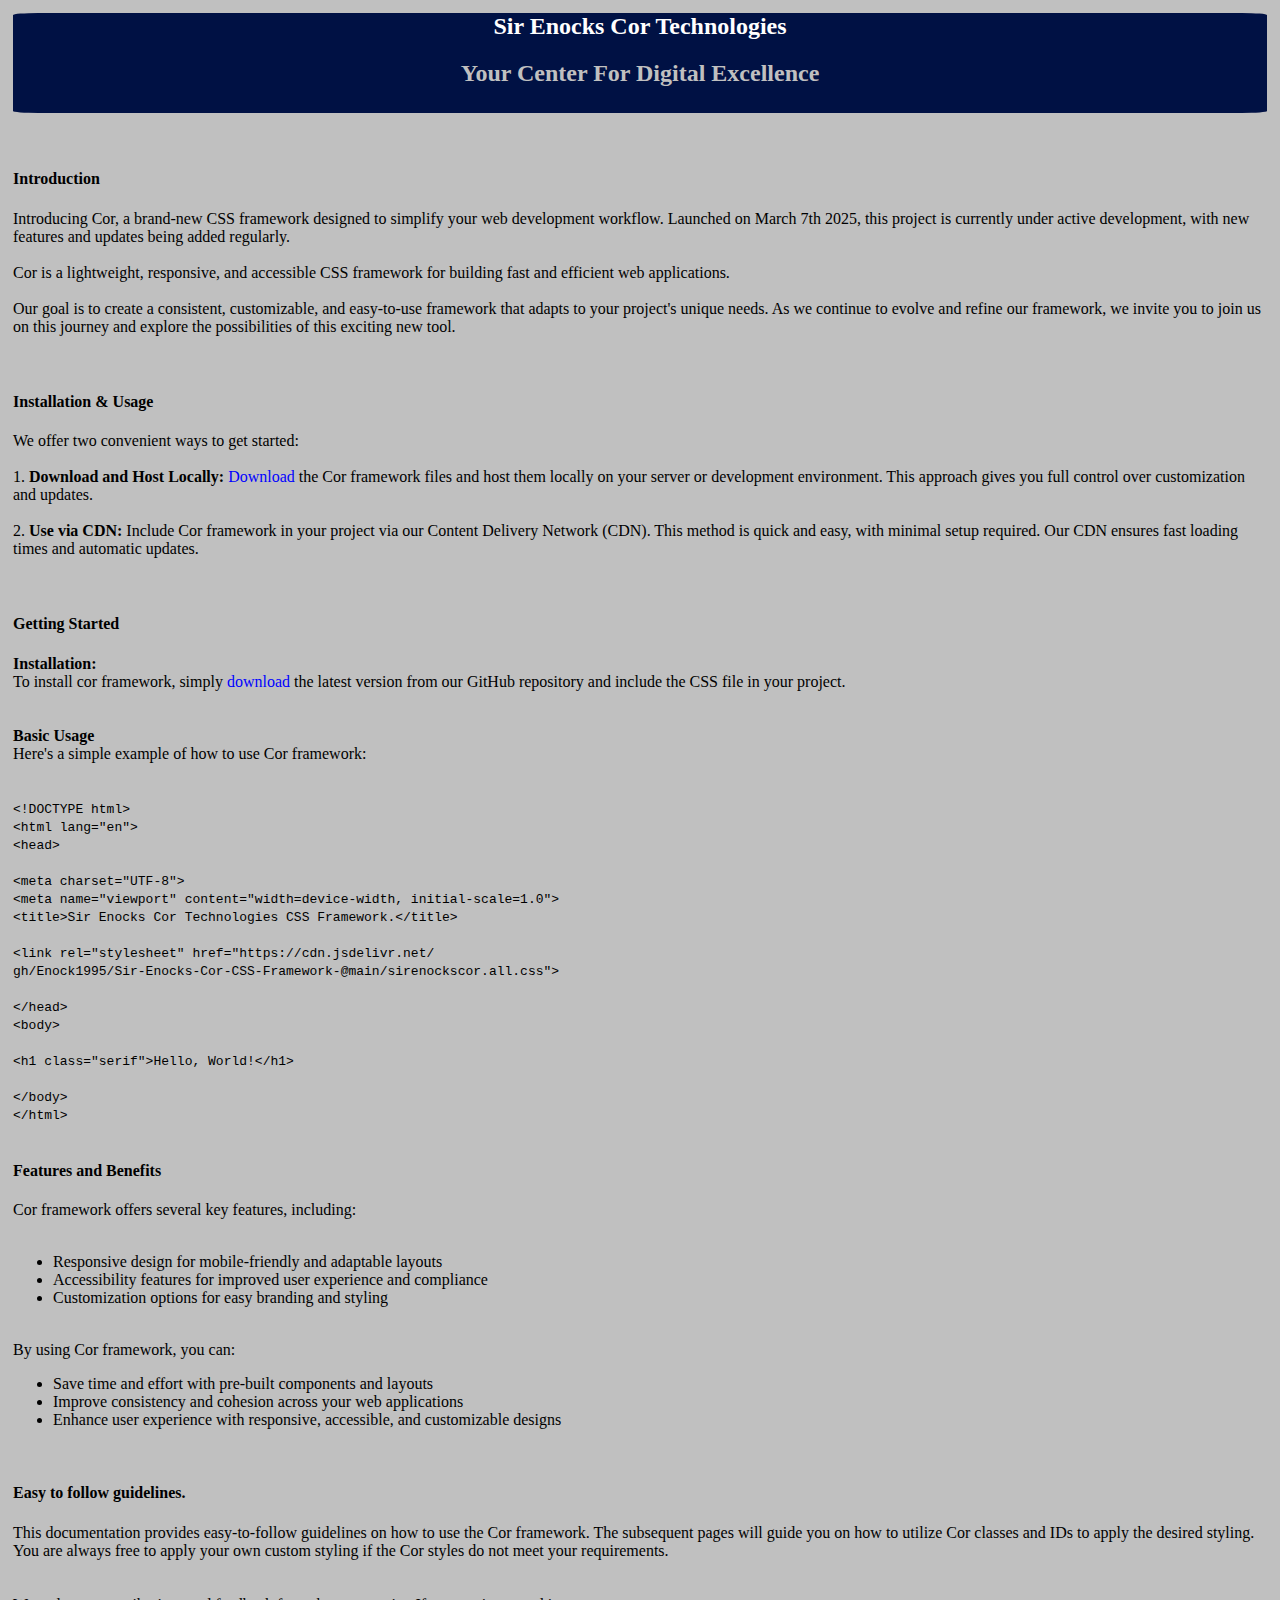
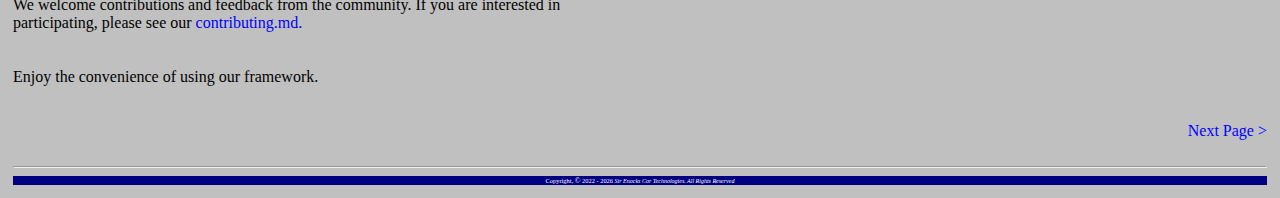
<file: index.html>
<!DOCTYPE html>
<html lang="en">
<head>
    
    <!-- Meta info -->
    <meta charset="UTF-8">
<meta name="viewport" content="width=device-width, initial-scale=1.0">

<!-- title -->
<title>Sir Enocks Cor Technologies CSS Framework.</title>

<!-- link to framework css-->
<link rel="stylesheet" href="assets/css/sirenockscor.all.css">


</head>
<body class="p-5 bgc-silver">
    
    <!-- Header div -->
    <header> 
         <div class="color-white br-2 mt-0 text-center" style="background: #014; height: 100px">
             <h2 class="mt-0 text-center"> Sir Enocks Cor Technologies</h2>
             
             
         <!-- dividing div --> 
         <div style="height: vh"></div> 
         
         <h2 class="cursive color-silver">Your Center For Digital Excellence</h2>  
             
         </div>
     </header><!-- End of header -->
     
     <!-- introduction -->
     <br><br>
     <div>
<h4>Introduction</h4>

Introducing Cor, a brand-new CSS framework designed to simplify your web development workflow. Launched on March 7th 2025, this project is currently under active development, with new features and updates being added regularly.<br><br>

Cor is a lightweight, responsive, and accessible CSS framework for building fast and efficient web applications.<br><br>

Our goal is to create a consistent, customizable, and easy-to-use framework that adapts to your project's unique needs. As we continue to evolve and refine our framework, we invite you to join us on this journey and explore the possibilities of this exciting new tool.
    </div> <br><br>
    
  <div>
   
   <h4>Installation & Usage</h4>
   
We offer two convenient ways to get started:<br><br>

1. <b>Download and Host Locally:</b> <a href="" class="deco-f color-blue">Download</a> the Cor framework files and host them locally on your server or development environment. This approach gives you full control over customization and updates.<br><br>
2. <b>Use via CDN:</b> Include Cor framework in your project via our Content Delivery Network (CDN). This method is quick and easy, with minimal setup required. Our CDN ensures fast loading times and automatic updates.   
  </div>



<br><br>
<h4>Getting Started</h4>
<b>Installation:</b>
 <div>To install cor framework, simply <a href="" class="deco-f color-blue">download</a> the latest version from our GitHub repository and include the CSS file in your project.</div>
<br><br>


<b>Basic Usage</b>
<div>Here's a simple example of how to use Cor framework:</div>
<br><br>


<code>
&lt;!DOCTYPE html&gt; <br>
&lt;html lang="en"&gt; <br>
&lt;head&gt; <br><br>

    &lt;meta charset="UTF-8"&gt; <br>
    &lt;meta name="viewport" content="width=device-width, initial-scale=1.0"&gt;<br>
    &lt;title&gt;Sir Enocks Cor Technologies CSS Framework.&lt;/title&gt; <br><br>
    &lt;link rel="stylesheet" href="https://cdn.jsdelivr.net/<br>gh/Enock1995/Sir-Enocks-Cor-CSS-Framework-@main/sirenockscor.all.css"&gt;<br><br>
    
    
&lt;/head&gt;<br>
&lt;body&gt; <br><br>
    &lt;h1 class="serif"&gt;Hello, World!&lt;/h1&gt; <br><br>
&lt;/body&gt; <br>
&lt;/html&gt;
</code>

<br><br>
<h4>Features and Benefits</h4>
Cor framework offers several key features, including:
<br><br>
<ul>
    <li>
Responsive design for mobile-friendly and adaptable layouts</li>

<li>Accessibility features for improved user experience and compliance</li>

<li>Customization options for easy branding and styling</li>
</ul>
<br>
By using Cor framework, you can:


<ul>
    <li>
Save time and effort with pre-built components and layouts</li>

<li>
Improve consistency and cohesion across your web applications</li>

<li>Enhance user experience with responsive, accessible, and customizable designs</li>
</ul>
<br>

<h4>Easy to follow guidelines.</h4>

<div>
    This documentation provides easy-to-follow guidelines on how to use the Cor framework. The subsequent pages will guide you on how to utilize Cor classes and IDs to apply the desired styling. You are always free to apply your own custom styling if the Cor styles do not meet your requirements.
</div>
<br><br>

<div>We welcome contributions and feedback from the community. If you are interested in<br> participating, please see our <a href="" class="deco-f color-blue">contributing.md.</a> </div>
  <br><br> 
  
  <div>Enjoy the convenience of using our framework.</div>
   

 <!-- next page -->
    <br><br> <a href="docs/cssnotes.html" class="color-blue deco-f verdana" style="float: right">Next Page ></a><br><br>
    
    
  <hr class="color-white"> 
     <!--Copyright-->
    <footer id="footer" class="color-white d-flex-column text-center bgc-navy serif">
  <div class="py-3 text-center" style="font-size: 0.4em">
    Copyright, <span style="font-size: 1.2em">&copy</span> 2022 -
    <script>
      document.write(new Date().getFullYear())
      </script> <a style="text-decoration: none"><i style="font-size: 0.4em">Sir Enocks Cor Technologies. All Rights Reserved</i></a>
  </div></footer>
  <!--/.Copyright-->  
   
   
    <!-- Custom js -->
   <script src="../assets/js/sirenockscor.all.js"></script> 
             


</body>
</html>
</file>
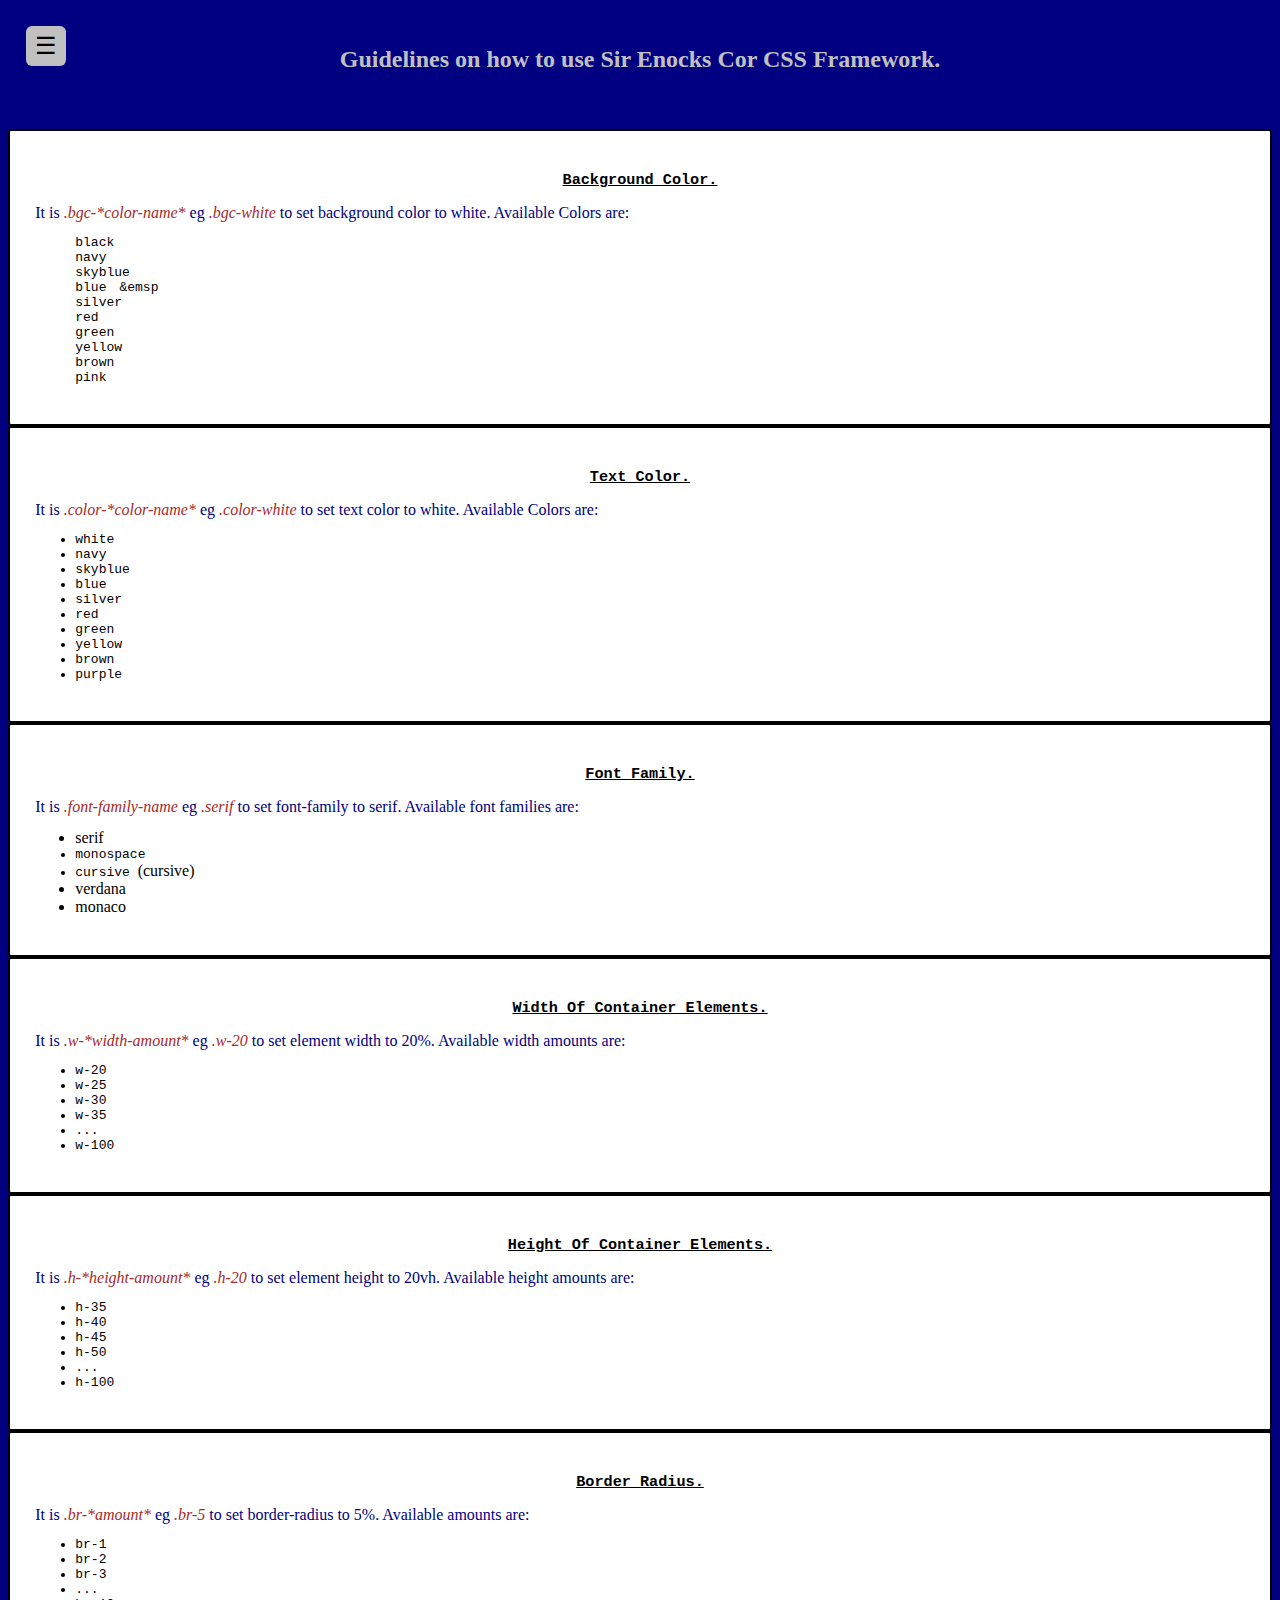
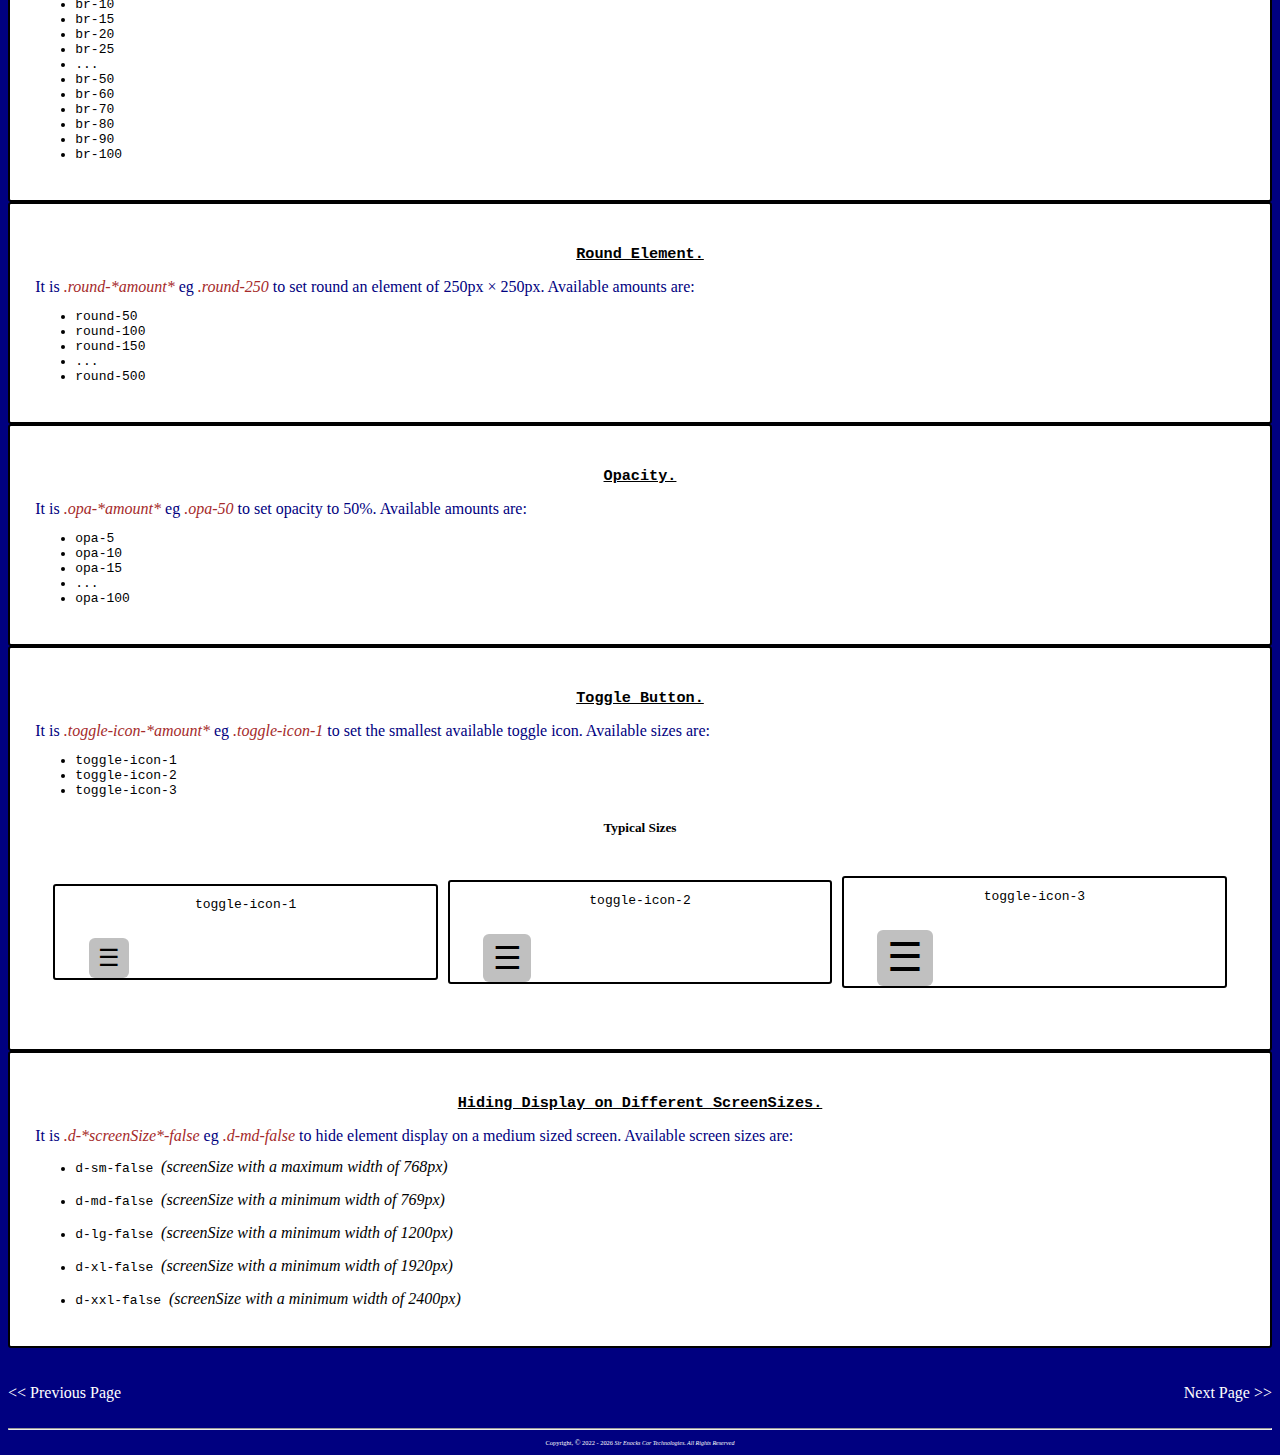
<file: docs/cssnotes.html>
<!DOCTYPE html>
<html lang="en">
<head>
    
    <!-- Meta Infor -->
    <meta charset="UTF-8">
    <meta name="viewport", content="width=device-width, 
        initial-scale: 1.0"/>
    <meta name="author"  content="Sir Enocks"/>
        
    <title>Sir Enocks Cor CSS Documentation.</title>
    
    <!-- Font Awesome CSS -->
    <link rel="stylesheet" href="https://stackpath.bootstrapcdn.com/font-awesome/4.7.0/css/font-awesome.min.css">
    
    <!-- Linking personal template-->
     <link rel="stylesheet" href="../assets/css/sirenockscor.all.css">
 
     
       <!-- Linking Custom Css --> 
   <link rel="stylesheet" href="../assets/css/templatesidebaar.css">
  
    
</head>
<body class="bgc-navy">
    
    
   
               
        <!-- Toggle button for sidebar --> 
       <div class="">          
        <!-- Toggle button for sidebar --> 
        <span id="toggle-btn" class="toggle-icon-1">&#9776;</span>      
    </div>

    <!-- Sidebar -->
    <div id="sidebar" class="h-100 w-60 bgc-silver trans-default pos-fxd">
        <span class="close-btn pos-abs">&times;</span>
        
         <center >
        
        <div class="sirtech-img" style="display: grid; place-items: center">
    
            <div class="container">
       <br><br> <br>      
        <img src="../media/SirTech.jpg" alt="SECT" class="img-fluid logo-img round-150 pos-rel"><br><span class="official-name serif"><i>Sir Enocks Cor Technologies .</i></span>
        </div>
        </div>
        </center>  <br><br>
        
        
        
        
         <!-- Sidebar content -->
      
      <h3 class="text-center monospace color-navy"><u>Table Of Contents.</u></h3>
      
      <ol class="monospace">
      <!-- bg color link -->
      <li>
      <a href="#bgcolor" class="ml-5 color-navy deco-f"> Background Color</a></li><hr class="w-80 text-center">
      
      <!-- text color link -->
      <li>
      <a href="#textcolor" class="ml-5 color-navy deco-f"> Text Color</a></li><hr class="w-80 text-center">
      
      <!-- font family link -->
      <li>
      <a href="#font-family" class="ml-5 color-navy deco-f"> Font Family</a></li><hr class="w-80 text-center">
      
      <!-- Element Width link -->
      <li>
      <a href="#element-width" class="ml-5 color-navy deco-f"> Element Width</a></li><hr class="w-80 text-center">
      
      <!-- element height link -->
      <li>
      <a href="#element-height" class="ml-5 color-navy deco-f"> Element Height</a></li><hr class="w-80 text-center">
      
     
      <!-- border radius link -->
        <li>
      <a href="#border-radius" class="ml-5 color-navy deco-f"> Border Radius</a></li><hr class="w-80 text-center">
      
      <!-- Round Element link-->
        <li>
      <a href="#round" class="ml-5 color-navy deco-f"> Round Element</a></li><hr class="w-80 text-center">
      
      <!-- Opacity link-->
      <li>
      <a href="#opacity" class="ml-5 color-navy deco-f"> Opacity</a></li><hr class="w-80 text-center">
  
  
  <!-- toggle Button link-->    
      <li>
      <a href="#toggle" class="ml-5 color-navy deco-f"> Toggle Button</a></li><hr class="w-80 text-center">
      
      <!-- Hide element -->
    <li>
      <a href="#hide" class="ml-5 color-navy deco-f"> Hiding Element</a></li><hr class="w-80 text-center">  
      
    </ol>  
         

          <!-- Get In Touch Icons -->
           <br><br> <footer id="footer" class="bg-primar text-white d-flex-column text-center intro-text" style="bottom: 1vh">
             <div class="col-md-12" id="gitwu">
          
           <span class="monospace" id="contact">You Can Also Contact Us Using The Following Links:</span><br>
          
          <ul class="list-unstyled contact-icons" style=" margin-left: 5%; margin-right: 5%">
         
         
         
         <li>
             
             <!-- Call/SMS -->
             <a href="tel: +263775911815" style="margin-left: 0.em"><i class="fa fa-phone-square"></i></a>
         
         
         <!-- WhatsApp -->
         <a href="https://api.whatsapp.com/send?phone=263775911815&text=Hello%20there!" style="margin-left: 0.6em">
 <i class="fa fa-whatsapp"></i></a>
 
 
 <!-- Facebook -->
 <a href="https://www.facebook.com/Ennoe%20Moyo" style="margin-left: 0.6em"><i class="fa we fa-facebook-square"></i></a>
 
 
 <!-- Twitter -->
 <a href="https://www.twitter.com/SirTech" target="blank" style="margin-left: 0.6em"><i class="fa fa-twitter-square"></i></a>
 
 
 <!-- Email -->
 <a href="mailto: sirenocks@outlook.com" style="margin-left: 0.6em"><i class="fa fa-envelope-square"></i></a>
 
 </li>
					
        </ul>       
      </div> 
      </footer><br>
       
            
      <!--Copyright-->
        <footer id="footer" class="color-white d-flex-column text-center bgc-navy serif">
  <div class="py-3 text-center" style="font-size: 0.4em">
    Copyright, <span style="font-size: 1.2em">&copy</span> 2022 -
    <script>
      document.write(new Date().getFullYear())
      </script> <a style="text-decoration: none"><i style="font-size: 0.4em">Sir Enocks Cor Technologies. All Rights Reserved</i></a>
  </div></footer>
  <!--/.Copyright--> 
                 
    </div>    
     </div>
     
     <!-- ------------------------- MAIN BODY BEGINS HERE ---------------------------- -->
     
     
    
    
    <!-- Main Heading -->
   <br> <h2 class="color-silver serif text-center">Guidelines on how to use Sir Enocks Cor CSS Framework.</h2><br><br>
    
    
    
    <div class=""> <!-- div for grid system -->
    <!-- Background Color-->
    <div class="bgc-silver color-navy br-4 grid-items">   
    <h3 class="monospace text-center" id="bgcolor"><u>Background Color.</u></h3>
    
    <span class="color-navy verdana">It is <i class="serif color-brown">.bgc-*color-name*</i> eg <i class="serif color-brown">.bgc-white</i> to set background color to white. Available Colors are:</span>
    
    <ul class="monospace">
        
        <li style="display: flex">black&emsp;&emsp;<div style="height: 2vh; width: 3vh; background: black" class="d-md-false"></div></li>
        
        <li style="display: flex">navy&emsp;&emsp; <div style="height: 2vh; width: 3vh; background: navy" class="d-md-false"></div></li>
        
        <li style="display: flex">skyblue&emsp; <div style="height: 2vh; width: 3vh; background: skyblue" class="d-md-false"></div></li>
        
        <li style="display: flex">blue&emsp;&emsp <div style="height: 2vh; width: 3vh; background: blue" class="d-md-false"></div></li>
        
        <li style="display: flex">silver&emsp;&ensp; <div style="height: 2vh; width: 3vh; background: silver" class="d-md-false"></div></li>
        
        <li style="display: flex">red&emsp;&emsp; <div style="height: 2vh; width: 3vh; background: red" class="d-md-false"></div></li>
        
        <li style="display: flex">green&emsp; <div style="height: 2vh; width: 3vh; background: green" class="d-md-false"></div></li>
        
        <li style="display: flex">yellow&emsp; <div style="height: 2vh; width: 3vh; background: yellow" class="d-md-false"></div></li>
        
        <li style="display: flex">brown&emsp; <div style="height: 2vh; width: 3vh; background: brown" class="d-md-false"></div></li>
        
        <li style="display: flex">pink&emsp;&emsp; <div style="height: 2vh; width: 3vh; background: pink" class="d-md-false"></div></li>
    </ul> </div><!-- End Of Background Color-->
    
    
  <!-- Text Color-->
    <div class="bgc-silver color-navy br-4 grid-items">   
    <h3 class="monospace text-center" id="textcolor"><u>Text Color.</u></h3>
    
    <span class="color-navy verdana">It is <i class="serif color-brown">.color-*color-name*</i> eg <i class="serif color-brown">.color-white</i> to set text color to white. Available Colors are:</span>
    
    <ul class="monospace">
        <li>white</li>
        <li>navy</li>
        <li>skyblue</li>
        <li>blue</li>
        <li>silver</li>
        <li>red</li>
        <li>green</li>
        <li>yellow</li>
        <li>brown</li>
        <li>purple</li>
    </ul> </div><!-- End Of Text Color-->
      
      
    <!--Font Family-->
    <div class="bgc-silver color-navy br-4 grid-items">   
    <h3 class="monospace text-center" id="font-family"><u>Font Family.</u></h3>
    
    <span class="color-navy verdana">It is <i class="serif color-brown">.font-family-name</i> eg <i class="serif color-brown">.serif</i> to set font-family to serif. Available font families are:</span>
    
    <ul class="monospace">
        <li class="serif">serif</li>
        <li class="monospace">monospace</li>
        <li>cursive <span class="cursive">(cursive)</span></li>
        <li class="verdana">verdana</li>
        <li class="monaco">monaco</li>
    </ul> </div><!-- End Of Background Color-->
    
    
     <!-- Width Of Container Elements-->
    <div class="bgc-silver color-navy br-4 grid-items">   
    <h3 class="monospace text-center" id="element-width"><u>Width Of Container Elements.</u></h3>
    
    <span class="color-navy verdana">It is <i class="serif color-brown">.w-*width-amount*</i> eg <i class="serif color-brown">.w-20</i> to set element width to 20%. Available width amounts are:</span>
    
    <ul class="monospace">
        <li>w-20</li>
        <li>w-25</li>
        <li>w-30</li>
        <li>w-35</li>
        <li>...</li>
        <li>w-100</li>
    </ul> </div><!-- End Of Element Width-->
      
      
       <!-- Height Of Container Elements-->
    <div class="bgc-silver color-navy br-4 grid-items">   
    <h3 class="monospace text-center" id="element-height"><u>Height Of Container Elements.</u></h3>
    
    <span class="color-navy verdana">It is <i class="serif color-brown">.h-*height-amount*</i> eg <i class="serif color-brown">.h-20</i> to set element height to 20vh. Available height amounts are:</span>
    
    <ul class="monospace">
        <li>h-35</li>
        <li>h-40</li>
        <li>h-45</li>
        <li>h-50</li>
        <li>...</li>
        <li>h-100</li>
    </ul> </div><!-- End Of Element Height-->

    
    <!-- Border Radius -->
    <div class="bgc-silver color-navy br-4 grid-items">   
    <h3 class="monospace text-center" id="border-radius"><u>Border Radius.</u></h3>
    
    <span class="color-navy verdana">It is <i class="serif color-brown">.br-*amount*</i> eg <i class="serif color-brown">.br-5</i> to set border-radius to 5%. Available amounts are:</span>
    
    <ul class="monospace">
        <li>br-1</li>
        <li>br-2</li>
        <li>br-3</li>
        <li>...</li>
        <li>br-10</li>
        <li>br-15</li>
        <li>br-20</li>
        <li>br-25</li>
        <li>...</li>
        <li>br-50</li>
        <li>br-60</li>
        <li>br-70</li>
        <li>br-80</li>
        <li>br-90</li>
        <li>br-100</li>
    </ul> </div><!--End Of Border Radius-->
    
    <!-- Rounded Elements-->
    <div class="bgc-silver color-navy br-4 grid-items">   
    <h3 class="monospace text-center" id="round"><u>Round Element.</u></h3>
    
    <span class="color-navy verdana">It is <i class="serif color-brown">.round-*amount*</i> eg <i class="serif color-brown">.round-250</i> to set round an element of 250px × 250px. Available amounts are:</span>
    
    <ul class="monospace">
        <li>round-50</li>
        <li>round-100</li>
        <li>round-150</li>
        <li>...</li>
        <li>round-500</li>
    </ul> </div><!-- End Of Rounded Elements-->
    
     <!-- Opacity-->
    <div class="bgc-silver color-navy br-4 grid-items">   
    <h3 class="monospace text-center" id="opacity"><u>Opacity.</u></h3>
    
    <span class="color-navy verdana">It is <i class="serif color-brown">.opa-*amount*</i> eg <i class="serif color-brown">.opa-50</i> to set opacity to 50%. Available amounts are:</span>
    
    <ul class="monospace">
        <li>opa-5</li>
        <li>opa-10</li>
        <li>opa-15</li>
        <li>...</li>
        <li>opa-100</li>
    </ul> </div><!-- End Of Opacity-->
    
   
   <!-- Toggle Button-->
    <div class="bgc-silver color-navy br-4 grid-items">   
    <h3 class="monospace text-center" id="toggle"><u>Toggle Button.</u></h3>
    
    <span class="color-navy verdana">It is <i class="serif color-brown">.toggle-icon-*amount*</i> eg <i class="serif color-brown">.toggle-icon-1</i> to set the smallest available toggle icon. Available sizes are:</span>
    
    <ul class="monospace">
        <li>toggle-icon-1</li>
        <li>toggle-icon-2</li>
        <li>toggle-icon-3</li>
    </ul>
    
    <h5 class="text-center">Typical Sizes</h5>
   
   <div class="grid-3">
   <div class="grid-items text-center">
  <label class="monospace">toggle-icon-1</label><span class="bgc-silver toggle-icon-1" style="position: relative; z-index: 0">&#9776;</span>
 <br>
  </div>
  
  <div class="grid-items text-center">
  <label class="monospace">toggle-icon-2</label>
<span class="bgc-silver toggle-icon-2" style="position: relative; z-index: 0">&#9776;</span> <br>
  </div>
  
  <div class="grid-items text-center"> 
  <label class="monospace">toggle-icon-3</label>
 <span class="bgc-silver toggle-icon-3" style="position: relative; z-index: 0">&#9776;</span><br>
  </div></div><br>
  
</div><!-- End Of Toggle Button-->


<!-- Hiding Display-->
    <div class="bgc-silver color-navy br-4 grid-items">   
    <h3 class="monospace text-center" id="hide"><u>Hiding Display on Different ScreenSizes.</u></h3>
    
    <span class="color-navy verdana">It is <i class="serif color-brown">.d-*screenSize*-false</i> eg <i class="serif color-brown">.d-md-false</i> to hide element display on a medium sized screen. Available screen sizes are:</span>
    
    <ul class="monospace">
        <li>d-sm-false <i class="serif">(screenSize with a maximum width of 768px)</i></li><br>
        <li>d-md-false <i class="serif">(screenSize with a minimum width of 769px)</i></li><br>
        <li>d-lg-false <i class="serif">(screenSize with a minimum width of 1200px)</i></li><br>
        <li>d-xl-false <i class="serif">(screenSize with a minimum width of 1920px)</i></li><br>
        <li>d-xxl-false <i class="serif">(screenSize with a minimum width of 2400px)</i></li>
    </ul> </div><!-- End Of Hiding Display-->
    
    
    
    
     </div> <!-- closing div element for grid system-->
     
     
     
     <!-- next page -->
    <br><br><a href="../index.html" class="deco-f color-white verdana" style="float: left"><< Previous Page</a> <a href="notespage2.html" class="deco-f color-white verdana" style="float: right">Next Page >></a><br><br>
    
    
  <hr class="color-white"> 
     <!--Copyright-->
    <footer id="footer" class="color-white d-flex-column text-center bgc-navy serif">
  <div class="py-3 text-center" style="font-size: 0.4em">
    Copyright, <span style="font-size: 1.2em">&copy</span> 2022 -
    <script>
      document.write(new Date().getFullYear())
      </script> <a style="text-decoration: none"><i style="font-size: 0.4em">Sir Enocks Cor Technologies. All Rights Reserved</i></a>
  </div></footer>
  <!--/.Copyright-->  
   
   
    <!-- Custom js -->
   <script src="../assets/js/sirenockscor.all.js"></script> 
             
    
</body>
</html>
</file>
<file: assets/css/templatesidebaar.css>
/* Sidebar css */
        
        body.sidebar-active{
            overflow: hidden;
        }
        
        #sidebar {
            left: -60%;
            top: 0;
            overflow-y: auto;
           overscroll-behavior-y: contain;
            z-index: 4;
                 }
                 
        
        #sidebar.active {
            left: 0;  
            overflow-y:auto;           
             }
            
        #sidebar .close-btn {
            top: 10px;
            right: 15px;
            font-size: 2em;
            cursor: pointer;
        }
        
       
        .official-name{
    font-size: 0.7em;
    font-weight: bold;
    
  
  
  .navlist{
            font-size: 2em;
            color: white;
            text-decoration: none;
            font-family: serif;
            top: 3em;
       }      
   
   .logo-img {
  top: 1em;
} 

ul li a:hover{
    background-color: chartreuse;
    color: crimson;
    text-decoration: none;
}


#footer{
    font-size: 0.8em;
}



/* media queries */

@media(min-width: 770px){#toggle-btn{
display: block !important;
visibility: visible !important;
    z-index: 3 !important;
}
    
}

      
 ul li a:hover{
    background-color: chartreuse;
    color: crimson;
    text-decoration: none;
}
</file>
<file: assets/css/sirenockscor.all.css>
/* Sir Enocks CSS framework is a useful framework for styling different web projects. */
/*The development started on the 7th Of March 2025. */
/*Inspired by Bootstrap framework, I have seen it necessary to develop another framework which shall be accessible to all web developers.*/
/* Thank you for your continued support. */
/*For More information, see the framework's documentation @ www.sirtech.co.zw/docs/sirenockscor.css .*/ 

/* background color*/
.bgc-navy{
    background-color: navy;
} .bgc-skyblue{
background-color: skyblue;
} .bgc-blue{background: blue;} .bgc-black{background: black;} .bgc-silver{background: silver;} .bgc-red{background: red;} .bgc-green{background: green;} .bgc-yellow{background: yellow;} .bgc-pink{background: pink;} .bgc-brown{background: brown;}


/* text color */
.color-white{
    color: white;
} .color-silver{color: silver;} .color-red{color: red;} .color-blue{color: blue;} .color-navy{color: navy;} .color-skyblue{color: skyblue;} .color-green{color: green;} .color-brown{color: brown;} .color-purple{color: purple;} .color-yellow{color: yellow;}


/* font family */
.serif{font-family: serif;} .monaco{font-family: monaco;} .cursive{font-family: cursive;} .verdana{font-family: verdana;} .monospace{ font-family: monospace;}

/* Width of container elements*/
.w-20{width: 20%;} .w-25{width: 25%;} .w-30{width: 30%;} .w-35{width: 35%;} .w-40{width: 40%;} .w-45{width: 45%;} .w-50{width: 50%;} .w-55{width: 55%;} .w-60{width: 60%;} .w-65{width: 65%;} .w-70{width: 70%;} .w-75{width: 75%;} .w-80{width: 80%;} .w-85{width: 85%;} .w-90{width: 90%;} .w-95{width: 95%;} .w-100{width: 100%;}.w-auto{width: auto;}


/* Height */
.h-5{height: 5vh;}.h-10{height: 10vh;}.h-15{height: 15vh;}.h-20{height: 20vh;}.h-25{height: 25vh;}.h-30{height: 30vh;}.h-35{height: 35vh;} .h-40{height: 40vh;} .h-45{height: 45vh;} .h-50{height: 50vh;} .h-55{height: 55vh;} .h-60{height: 60vh;} .h-65{height: 65vh;} .h-70{height: 70vh;} .h-75{height: 75vh;} .h-80{height: 80vh;} .h-85{height: 85vh;} .h-90{height: 90vh;} .h-95{height: 95vh;} .h-100{height: 100vh;}.h-auto{height: auto;}


 /* Border radius */
 .br-1{border-radius: 1%;} .br-2{border-radius: 2%;} .br-3{border-radius: 3%;} .br-4{border-radius: 4%;} .br-5{border-radius: 5%;}
 .br-6{border-radius: 6%;} .br-7{border-radius: 7%;} .br-8{border-radius: 8%;} .br-9{border-radius: 9%;} .br-10{border-radius: 10%;} .br-15{border-radius: 15%;} .br-20{border-radius: 20;} .br-25{border-radius: 25%;} .br-30{border-radius: 30%;}
 .br-35{border-radius: 35%;} .br-40{border-radius: 40%;} .br-45{border-radius: 45%;} .br-50{border-radius: 50%;} .br-60{border-radius: 60%;} .br-70{border-radius: 70%;}
 .br-80{border-radius: 80%;} .br-90{border-radius: 90%;} .br-100{border-radius: 100px;}
 
 
 /* Round Element*/
.round-50{width: 50px; height: 50px; border-radius: 100%;;} .round-100{width: 100px; height: 100px; border-radius: 100%;;} .round-150{width: 150px; height: 150px; border-radius: 100%;;} .round-200{width: 200px; height: 200px; border-radius: 100%;;} .round-250{width: 250px; height: 250px; border-radius: 100%;;} .round-300{width: 300px; height: 300px; border-radius: 100%;;} .round-350{width: 350px; height: 350px; border-radius: 100%;;} .round-400{width: 400px; height: 400px; border-radius: 100%;;} .round-450{width: 450px; height: 450px; border-radius: 100%;;} .round-500{width: 500px; height: 500px; border-radius: 100%;;}


/* Opacity */
.opa-5{opacity: 5%;} .opa-10{opacity: 10%;} .opa-15{opacity: 15%;} .opa-20{opacity: 20%;} .opa-25{opacity: 25%;} .opa-30{opacity: 30%;} .opa-35{opacity: 35%;} .opa-40{opacity: 40%;} .opa-45{opacity: 45%;} .opa-50{opacity: 50%;} .opa-55{opacity: 55%;} .opa-60{opacity: 60%;} .opa-65{opacity: 65%;} .opa-70{opacity: 70%;} .opa-75{opacity: 75%;} .opa-80{opacity: 80%;} .opa-85{opacity: 85%;} .opa-90{opacity: 90%;} .opa-95{opacity: 95%;} .opa-100{opacity: 100%;}


/* Center text */
.text-center{text-align: center;}


/* position */
.pos-rel{position: relative;} .pos-abs{position: absolute;} .pos-fxd{position: fixed;}


/* Transition */
.trans-default{transition: all 0.5s ease;}


/* Toggle Button*/

.toggle-icon-1{width: 30pt; height: 30pt; font-size: 18pt; display: flex; place-items: center; justify-content: center; border-radius: 6px; background: silver; position: fixed; z-index: 5; left: 2vw; top: 2vw; cursor: pointer;} .toggle-icon-2{width: 36pt; height: 36pt; font-size: 24pt; display: flex; place-items: center; justify-content: center; border-radius: 6px; background: silver; position: fixed; z-index: 5; top: 2vw; left: 2vw; cursor: pointer;} .toggle-icon-3{width: 42pt; height: 42pt; display: flex; font-size: 30pt; place-items: center; justify-content: center; border-radius: 6px; background: silver; position: fixed; z-index: 5; left: 2vw; top: 2vw; cursor: pointer;}



/* Padding and Margin*/
/* margin */
.m-0{margin: 0px;}.m-1{margin:1px;}.m-2{margin:2px;}.m-3{margin:3px;}.m-4{margin:4px;}.m-5{margin:5px;}.m-6{margin:6px;}.m-7{margin:7px;}.m-8{margin:8px;}.m-9{margin:9px;}.m-10{margin:10px;}.m-11{margin:11px;}.m-12{margin:12px;}.m-13{margin:13px;}.m-14{margin:14px;}.m-15{margin:15px;}

/* specifying margin sides*/

/* left side */
.ml-0{margin-left: 0px;}.ml-1{margin-left:1px;}.ml-2{margin-left: 2px;}.ml-3{margin-left: 3px;}.ml-4{margin-left: 4px;}.ml-5{margin-left: 5px;}.ml-6{margin-left: 6px;}.ml-7{margin-left: 7px;}.ml-8{margin-left: 8px;}.ml-9{margin-left: 9px;}.ml-10{margin-left: 10px;}.ml-11{margin-left: 11px;}.ml-12{margin-left: 12px;}.ml-13{margin-left: 13px;}.ml-14{margin-left: 14px;}.ml-15{margin-left: 15px;}

 /* right side */ 
.mr-0{margin-right: 0px;}.mr-1{margin-right:1px;}.mr-2{margin-right: 2px;}.mr-3{margin-right: 3px;}.mr-4{margin-right: 4px;}.mr-5{margin-right: 5px;}.mr-6{margin-right: 6px;}.mr-7{margin-right: 7px;}.mr-8{margin-right: 8px;}.mr-9{margin-right: 9px;}.mr-10{margin-right: 10px;}.mr-11{margin-right: 11px;}.mr-12{margin-right: 12px;}.mr-13{margin-right: 13px;}.mr-14{margin-right: 14px;}.mr-15{margin-right: 15px;}
 
 
 /* top */    
 .mt-0{margin-top: 0px;}.mt-1{margin-top:1px;}.m2-2{margin-top: 2px;}.mt-3{margin-top: 3px;}.mt-4{margin-top: 4px;}.mt-5{margin-top: 5px;}.mt-6{margin-top: 6px;}.mt-7{margin-top: 7px;}.mt-8{margin-top: 8px;}.mt-9{margin-top: 9px;}.mt-10{margin-top: 10px;}.mt-11{margin-top: 11px;}.mt-12{margin-top: 12px;}.mt-13{margin-top: 13px;}.mt-14{margin-top: 14px;}.mt-15{margin-top: 15px;}
 
 
 /* bottom */  
 .mb-0{margin-bottom: 0px;}.mb-1{margin-bottom:1px;}.mb-2{margin-bottom: 2px;}.mb-3{margin-bottom: 3px;}.mb-4{margin-bottom: 4px;}.mb-5{margin-bottom: 5px;}.mb-6{margin-bottom: 6px;}.mb-7{margin-bottom: 7px;}.mb-8{margin-bottom: 8px;}.mb-9{margin-bottom: 9px;}.mb-10{margin-bottom: 10px;}.mb-11{margin-bottom: 11px;}.mb-12{margin-bottom: 12px;}.mb-13{margin-bottom: 13px;}.mb-14{margin-bottom: 14px;}.mb-15{margin-bottom: 15px;}
  
  
  /* Padding */  
   .p-0{padding: 0px;}.p-1{padding: 1px;}.p-2{padding: 2px;}.p-3{padding: 3px;}.p-4{padding: 4px;}.p-5{padding: 5px;}.p-6{padding: 6px;}.p-7{padding: 7px;}.p-8{padding: 8px;}.p-9{padding: 9px;}.p-10{padding: 10px;}.p-11{padding: 11px;}.p-12{padding: 12px;}.p-13{padding: 13px;}.p-14{padding: 14px;}.p-15{padding: 15px;}
    
    /* specifying sides*/
    
    /* left */
  .pl-0{padding-left: 0px;} .pl-1{padding-left: 1px;}.pl-2{padding-left: 2px;}.pl-3{padding-left: 3px;}.pl-4{padding-left: 4px;}.pl-5{padding-left: 5px;}.pl-6{padding-left: 6px;}.pl-7{padding-left: 7px;}.pl-8{padding-left: 8px;}.pl-9{padding-left: 9px;}.pl-10{padding-left: 10px;}.pl-11{padding-left: 11px;}.pl-12{padding-left: 12px;}.pl-13{padding-left: 13px;}.pl-14{padding-left: 14px;}.pl-15{padding-left: 15px;} 
   
   /* right */
   .pr-0{padding-right: 0px;}.pr-1{padding-right: 1px;}.pr-2{padding-right: 2px;}.pr-3{padding-right: 3px;}.pr-4{padding-right: 4px;}.pr-5{padding-right: 5px;}.pr-6{padding-right: 6px;}.pr-7{padding-right: 7px;}.pr-8{padding-right: 8px;}.pr-9{padding-right: 9px;}.pr-10{padding-right: 10px;}.pr-11{padding-right: 11px;}.pr-12{padding-right: 12px;}.pr-13{padding-right: 13px;}.pr-14{padding-right: 14px;}.pr-15{padding-right: 15px;}
   
   /* top */
   .pt-0{padding-top: 0px;}.pt-1{padding-top: 1px;}.pt-2{padding-top: 2px;}.pt-3{padding-top: 3px;}.pt-4{padding-top: 4px;}.pt-5{padding-top: 5px;}.pt-6{padding-top: 6px;}.pt-7{padding-top: 7px;}.pt-8{padding-top: 8px;}.pt-9{padding-top: 9px;}.pt-10{padding-top: 10px;}.pt-11{padding-top: 11px;}.pt-12{padding-top: 12px;}.pt-13{padding-top: 13px;}.pt-14{padding-top: 14px;}.pt-15{padding-top: 15px;}
   
   /* bottom */
   .pb-0{padding-bottom: 0px;}.pb-1{padding-bottom: 1px;}.pb-2{padding-bottom: 2px;}.pb-3{padding-bottom: 3px;}.pb-4{padding-bottom: 4px;}.pb-5{padding-bottom: 5px;}.pb-6{padding-bottom: 6px;}.pb-7{padding-bottom: 7px;}.pb-8{padding-bottom: 8px;}.pb-9{padding-bottom: 9px;}.pb-10{padding-bottom: 10px;}.pb-11{padding-bottom: 11px;}.pb-12{padding-bottom: 12px;}.pb-13{padding-bottom: 13px;}.pb-14{padding-bottom: 14px;}.pb-15{padding-bottom: 15px;}       
   
   /* ---------------------End Of  Padding and Margin ----------------------------*/
   
   
   /* .............................Text Decorations -----------------------*/
   /* decoration false*/
.deco-f{text-decoration: none;}

/* Decoration Color */
.deco-white{text-decoration: underline white;}.deco-blue{text-decoration: underline blue;}.deco-navy{text-decoration: underline navy;}.deco-red{text-decoration: underline red;}.deco-green{text-decoration: underline green;}

/* Decoration Style*/
.deco-dotted{text-decoration-style: dotted; text-decoration-line: underline;}.deco-double{text-decoration-style: double; text-decoration-line: underline;}.deco-dashed{text-decoration-style: dashed; text-decoration-line: underline;}.deco-wavy{text-decoration-style: wavy; text-decoration-line: underline;}.deco-solid{text-decoration-style: solid; text-decoration-line: underline;}


/* Decoration Line*/
.deco-under{text-decoration-line: underline;}.deco-strike{text-decoration-line: line-through;}.deco-over{text-decoration-line: overline;}

/* Decoration thickness */
.deco-thick-1{text-decoration-thickness:  1px; text-decoration-line: underline;}.deco-thick-2{text-decoration-thickness: 2px; text-decoration-line: underline;}.deco-thick-3{text-decoration-thickness: underline 3px; text-decoration-line: underline;}.deco-thick-4{text-decoration-thickness: 4px; text-decoration-line: underline;}.deco-thick-5{text-decoration-thickness: 5px; text-decoration-line: underline;}


/* Combinations*/
.deco-over-under{text-decoration: overline underline;}

/* combination of line and color*/
.deco-over-white{text-decoration: overline white;}.deco-over-blue{text-decoration: overline blue;}.deco-over-green{text-decoration: overline green;}.deco-over-navy{text-decoration: overline navy;}.deco-over-red{text-decoration: overline red;}


/* Combination of style and line*/
.deco-over-double{text-decoration: overline double;}

.deco-over-dotted{text-decoration: overline dotted;}

.deco-over-dashed{text-decoration: overline dashed;}

.deco-over-wavy{text-decoration: overline wavy;}


/* Combination of style and color*/
.deco-double-white{text-decoration: underline double white;}.deco-double-blue{text-decoration: underline double blue;}.deco-double-green{text-decoration: underline double green;}.deco-double-navy{text-decoration: underline double navy;}.deco-double-red{text-decoration: underline double red;}

.deco-dot-white{text-decoration: underline dotted white;}.deco-dot-blue{text-decoration: underline dotted blue;}.deco-dot-green{text-decoration: underline dotted green;}.deco-dot-navy{text-decoration: underline dotted navy;}.deco-dot-red{text-decoration: underline dotted red;}

.deco-dash-white{text-decoration: underline dashed white;}.deco-dash-blue{text-decoration: underline dashed blue;}.deco-dash-green{text-decoration: underline dashed green;}.deco-dash-navy{text-decoration: underline dashed navy;}.deco-dash-red{text-decoration: underline dashed red;}

.deco-wavy-white{text-decoration: underline wavy white;}.deco-wavy-blue{text-decoration: underline wavy blue;}.deco-wavy-green{text-decoration: underline wavy green;}.deco-wavy-navy{text-decoration: underline wavy navy;}.deco-wavy-red{text-decoration: underline wavy red;}
   
   /* ............... End Of Text Decorations ............................*/
   

/* Setting Display to none on different screes*/
@media(max-width: 768px){ .d-sm-false{
       display: none;
   }
   }    
   
   @media(min-width: 769px){ .d-md-false{
       display: none;
   }
   } 
   
   @media(min-width: 1200px){ .d-lg-false{
       display: none;
   }
   } 
   
   @media(min-width: 1920px){ .d-xl-false{
       display: none;
   }
   } 
   
   @media(min-width: 2400px){ .d-xxl-false{
       display: none;
   }
   } 
   
   
   
  /*--------------------------------- Forms --------- Forms ------------- Forms ------------------------- */ 
  
  
.form-container{width: 100%;border: 1px solid navy;background-color: silver;
} .form{width: 96%;margin-left: 0.4rem;}.form-label{display: block;font-weight: bold;margin-bottom: 0.4rem;}.form-field{width: 95%;min-height: 30px;border: 1px solid black;border-radius: 4px;margin-bottom: 0.6rem;background-color: white;font-size: 1rem;color: black;}

/* Button */
.btn{border-radius: 3px;border: 1px solid black;font-weight: 400;font-size: 1.2rem;display: inline-block;text-align: center;white-space: nowrap;vertical-align: middle;cursor: pointer;
min-height: 2.5rem; min-width: 5.5rem; margin-bottom: 0.6rem;} .btn-cancel{background: red;}.btn-confirm{background: green;}.btn-blue{background: blue;}.btn-black{background: black;color:white;}.btn-silver{background: silver;}

/* CheckBox */
.check{height: 2rem;width: 2rem;}

/* Text Area */
.textarea{width: 100%; min-height: 10rem; border: 1px solid black; border-radius: 5px;}

/* Spacing */
.space-10{height:10px;}.space-20{height: 20px;}.space-30{height: 30px;}.space-40{height: 40px;}.space-50{height: 50px;} .space-60{height: 60px;} .space-70{height: 70px;} .space-80{height: 80px;} .space-90{height: 90px;} .space-100{height: 100px;} .space-110{height: 110px;} .space-120{height: 120px;} .space-130{height: 130px;} .space-140{height: 140px;} .space-150{height: 150px;} .space-160{height: 160px;} .space-170{height: 170px;}. space-180{height: 180px;} .space-190{height: 190px;} .space-200{height: 200px;}
   
   
   /*---------------------------- Grid System Grid  System Grid System--------------------------------*/        
/* Grid System */
 .grid-1{grid-template-columns: repeat(1, 1fr);} .grid-2{grid-template-columns: repeat(2, 1fr);} .grid-3{grid-template-columns: repeat(3, 1fr);} .grid-4{grid-template-columns: repeat(4, 1fr);} .grid-5{grid-template-columns: repeat(5, 1fr);} .grid-6{grid-template-columns: repeat(6, 1fr);} .grid-7{grid-template-columns: repeat(7, 1fr);} .grid-8{grid-template-columns: repeat(8, 1fr);} .grid-9{grid-template-columns: repeat(9, 1fr);} .grid-10{grid-template-columns: repeat(10, 1fr);}
  
  .grid-1, .grid-2, .grid-3, .grid-4, .grid-5, .grid-6, .grid-7, .grid-8, .grid-9, .grid-10{display: grid; justify-items: center; align-items: center; grid-gap: 10px; padding: 1.5%; height: auto; min-height: 5%; overflow-x: hidden;}
  
  .grid-items{background-color: white; color: black; border: 2px solid black; border-radius: 3px; width: 100%; padding: 2%; height: auto; min-height: 5%; overflow-x: hidden; box-sizing: border-box;}


 /* media queries for grid system*/
 /* Small screens */
  
  @media(max-width: 768px){ .grid-sm-1{
  display: grid;
      grid-template-columns: repeat(1, 1fr);
      justify-items: center;
      align-items:center;
      height: auto;
      padding: 1.5%;
      min-height: 5%;
      grid-gap: 10px;
      overflow-x: hidden;
  }     
  }
  
  @media(max-width: 768px){ .grid-sm-2{
  display: grid;
      grid-template-columns: repeat(2, 1fr);
      justify-items: center;
      align-items:center;
      height: auto;
      padding: 1.5%;
      min-height: 5%;
      grid-gap: 10px;
      overflow-x: hidden;
  }     
  }
  
  @media(max-width: 768px){ .grid-sm-3{
  display: grid;
      grid-template-columns: repeat(3, 1fr);
      justify-items: center;
      align-items:center;
      height: auto;
      padding: 1.5%;
      min-height: 5%;
      grid-gap: 10px;
      overflow-x: hidden;
  }     
  }
  
  @media(max-width: 768px){ .grid-sm-4{
  display: grid;
      grid-template-columns: repeat(4, 1fr);
      justify-items: center;
      align-items:center;
      height: auto;
      padding: 1.5%;
      min-height: 5%;
      grid-gap: 10px;
      overflow-x: hidden;
  }     
  }
  
  @media(max-width: 768px){ .grid-sm-5{
  display: grid;
      grid-template-columns: repeat(5, 1fr);
      justify-items: center;
      align-items:center;
      height: auto;
      padding: 1.5%;
      min-height: 5%;
      grid-gap: 10px;
      overflow-x: hidden;
  }     
  }
  
  @media(max-width: 768px){ .grid-sm-6{
  display: grid;
      grid-template-columns: repeat(6, 1fr);
      justify-items: center;
      align-items:center;
      height: auto;
      padding: 1.5%;
      min-height: 5%;
      grid-gap: 10px;
      overflow-x: hidden;
  }     
  }
  
  @media(max-width: 768px){ .grid-sm-7{
  display: grid;
      grid-template-columns: repeat(7, 1fr);
      justify-items: center;
      align-items:center;
      height: auto;
      padding: 1.5%;
      min-height: 5%;
      grid-gap: 10px;
      overflow-x: hidden;
  }     
  }
  
  @media(max-width: 768px){ .grid-sm-8{
  display: grid;
      grid-template-columns: repeat(8, 1fr);
      justify-items: center;
      align-items:center;
      height: auto;
      padding: 1.5%;
      min-height: 5%;
      grid-gap: 10px;
      overflow-x: hidden;
  }     
  }
  
  @media(max-width: 768px){ .grid-sm-9{
  display: grid;
      grid-template-columns: repeat(9, 1fr);
      justify-items: center;
      align-items:center;
      height: auto;
      padding: 1.5%;
      min-height: 5%;
      grid-gap: 10px;
      overflow-x: hidden;
  }     
  }
  
  @media(max-width: 768px){ .grid-sm-10{
  display: grid;
      grid-template-columns: repeat(10, 1fr);
      justify-items: center;
      align-items:center;
      height: auto;
      padding: 1.5%;
      min-height: 5%;
      grid-gap: 10px;
      overflow-x: hidden;
  }     
  }
  
  
  /* Grid System for medium size screens*/
  
  @media(min-width: 769px){ .grid-md-1{
  display: grid;
      grid-template-columns: repeat(1, 1fr);
      justify-items: center;
      align-items:center;
      height: auto;
      padding: 1.5%;
      min-height: 5%;
      grid-gap: 10px;
      overflow-x: hidden;
  }     
  }
  
  @media(min-width: 769px){ .grid-md-2{
  display: grid;
      grid-template-columns: repeat(2, 1fr);
      justify-items: center;
      align-items:center;
      height: auto;
      padding: 1.5%;
      min-height: 5%;
      grid-gap: 10px;
      overflow-x: hidden;
  }     
  }
  
  @media(min-width: 769px){ .grid-md-3{
  display: grid;
      grid-template-columns: repeat(3, 1fr);
      justify-items: center;
      align-items:center;
      height: auto;
      padding: 1.5%;
      min-height: 5%;
      grid-gap: 10px;
      overflow-x: hidden;
  }     
  }
  
 @media(min-width: 769px){ .grid-md-4{
  display: grid;
      grid-template-columns: repeat(4, 1fr);
      justify-items: center;
      align-items:center;
      height: auto;
      padding: 1.5%;
      min-height: 5%;
      grid-gap: 10px;
      overflow-x: hidden;
  }     
  }
  
 @media(min-width: 769px){ .grid-md-5{
  display: grid;
      grid-template-columns: repeat(5, 1fr);
      justify-items: center;
      align-items:center;
      height: auto;
      padding: 1.5%;
      min-height: 5%;
      grid-gap: 10px;
      overflow-x: hidden;
  }     
  }
  
    
  @media(min-width: 769px){ .grid-md-6{
  display: grid;
      grid-template-columns: repeat(6, 1fr);
      justify-items: center;
      align-items:center;
      height: auto;
      padding: 1.5%;
      min-height: 5%;
      grid-gap: 10px;
      overflow-x: hidden;
  }     
  }
  
 @media(min-width: 769px){ .grid-md-7{
  display: grid;
      grid-template-columns: repeat(7, 1fr);
      justify-items: center;
      align-items:center;
      height: auto;
      padding: 1.5%;
      min-height: 5%;
      grid-gap: 10px;
      overflow-x: hidden;
  }     
  }
  
  @media(min-width: 769px){ .grid-md-8{
  display: grid;
      grid-template-columns: repeat(8, 1fr);
      justify-items: center;
      align-items:center;
      height: auto;
      padding: 1.5%;
      min-height: 5%;
      grid-gap: 10px;
      overflow-x: hidden;
  }     
  }
  
 @media(min-width: 769px){ .grid-md-9{
  display: grid;
      grid-template-columns: repeat(9, 1fr);
      justify-items: center;
      align-items:center;
      height: auto;
      padding: 1.5%;
      min-height: 5%;
      grid-gap: 10px;
      overflow-x: hidden;
  }     
  }
  
 @media(min-width: 769px){ .grid-md-10{
  display: grid;
      grid-template-columns: repeat(10, 1fr);
      justify-items: center;
      align-items:center;
      height: auto;
      padding: 1.5%;
      min-height: 5%;
      grid-gap: 10px;
      overflow-x: hidden;
  }     
  }
  
  
  /* Media Queries For Grid System on Large Screens*/
 @media(min-width: 1200px){ .grid-lg-1{
  display: grid;
      grid-template-columns: repeat(1, 1fr);
      justify-items: center;
      align-items:center;
      height: auto;
      padding: 1.5%;
      min-height: 5%;
      grid-gap: 10px;
      overflow-x: hidden;
  }     
  }
  
  @media(min-width: 1200px){ .grid-lg-2{
  display: grid;
      grid-template-columns: repeat(2, 1fr);
      justify-items: center;
      align-items:center;
      height: auto;
      padding: 1.5%;
      min-height: 5%;
      grid-gap: 10px;
      overflow-x: hidden;
  }     
  }
  
 @media(min-width: 1200px){ .grid-lg-13{
  display: grid;
      grid-template-columns: repeat(3, 1fr);
      justify-items: center;
      align-items:center;
      height: auto;
      padding: 1.5%;
      min-height: 5%;
      grid-gap: 10px;
      overflow-x: hidden;
  }     
  }
  
  @media(min-width: 1200px){ .grid-lg-4{
  display: grid;
      grid-template-columns: repeat(4, 1fr);
      justify-items: center;
      align-items:center;
      height: auto;
      padding: 1.5%;
      min-height: 5%;
      grid-gap: 10px;
      overflow-x: hidden;
  }     
  }
  
  @media(min-width: 1200px){ .grid-lg-5{
  display: grid;
      grid-template-columns: repeat(5, 1fr);
      justify-items: center;
      align-items:center;
      height: auto;
      padding: 1.5%;
      min-height: 5%;
      grid-gap: 10px;
      overflow-x: hidden;
  }     
  }
  
  @media(min-width: 1200px){ .grid-lg-6{
  display: grid;
      grid-template-columns: repeat(6, 1fr);
      justify-items: center;
      align-items:center;
      height: auto;
      padding: 1.5%;
      min-height: 5%;
      grid-gap: 10px;
      overflow-x: hidden;
  }     
  }
  
 @media(min-width: 1200px){ .grid-lg-7{
  display: grid;
      grid-template-columns: repeat(7, 1fr);
      justify-items: center;
      align-items:center;
      height: auto;
      padding: 1.5%;
      min-height: 5%;
      grid-gap: 10px;
      overflow-x: hidden;
  }     
  }
  
 @media(min-width: 1200px){ .grid-lg-8{
  display: grid;
      grid-template-columns: repeat(8, 1fr);
      justify-items: center;
      align-items:center;
      height: auto;
      padding: 1.5%;
      min-height: 5%;
      grid-gap: 10px;
      overflow-x: hidden;
  }     
  }
  
  @media(min-width: 1200px){ .grid-lg-9{
  display: grid;
      grid-template-columns: repeat(9, 1fr);
      justify-items: center;
      align-items:center;
      height: auto;
      padding: 1.5%;
      min-height: 5%;
      grid-gap: 10px;
      overflow-x: hidden;
  }     
  }
  
  @media(min-width: 1200px){ .grid-lg-10{
  display: grid;
      grid-template-columns: repeat(10, 1fr);
      justify-items: center;
      align-items:center;
      height: auto;
      padding: 1.5%;
      min-height: 5%;
      grid-gap: 10px;
      overflow-x: hidden;
  }     
  }
  
 /* Grid System for Extra Large Screens*/  
 @media(min-width: 1920px){ .grid-xl-1{
  display: grid;
      grid-template-columns: repeat(1, 1fr);
      justify-items: center;
      align-items:center;
      height: auto;
      padding: 1.5%;
      min-height: 5%;
      grid-gap: 10px;
      overflow-x: hidden;
  }     
  }
  
  
  @media(min-width: 1920px){ .grid-xl-2{
  display: grid;
      grid-template-columns: repeat(2, 1fr);
      justify-items: center;
      align-items:center;
      height: auto;
      padding: 1.5%;
      min-height: 5%;
      grid-gap: 10px;
      overflow-x: hidden;
  }     
  }
  
    @media(min-width: 1920px){ .grid-xl-3{
  display: grid;
      grid-template-columns: repeat(3, 1fr);
      justify-items: center;
      align-items:center;
      height: auto;
      padding: 1.5%;
      min-height: 5%;
      grid-gap: 10px;
      overflow-x: hidden;
  }     
  }
  
   @media(min-width: 1920px){ .grid-xl-4{
  display: grid;
      grid-template-columns: repeat(4, 1fr);
      justify-items: center;
      align-items:center;
      height: auto;
      padding: 1.5%;
      min-height: 5%;
      grid-gap: 10px;
      overflow-x: hidden;
  }     
  }
  
    @media(min-width: 1920px){ .grid-xl-5{
  display: grid;
      grid-template-columns: repeat(5, 1fr);
      justify-items: center;
      align-items:center;
      height: auto;
      padding: 1.5%;
      min-height: 5%;
      grid-gap: 10px;
      overflow-x: hidden;
  }     
  }
  
  @media(min-width: 1920px){ .grid-xl-6{
  display: grid;
      grid-template-columns: repeat(6, 1fr);
      justify-items: center;
      align-items:center;
      height: auto;
      padding: 1.5%;
      min-height: 5%;
      grid-gap: 10px;
      overflow-x: hidden;
  }     
  }
  
   @media(min-width: 1920px){ .grid-xl-7{
  display: grid;
      grid-template-columns: repeat(7, 1fr);
      justify-items: center;
      align-items:center;
      height: auto;
      padding: 1.5%;
      min-height: 5%;
      grid-gap: 10px;
      overflow-x: hidden;
  }     
  }
  
   @media(min-width: 1920px){ .grid-xl-8{
  display: grid;
      grid-template-columns: repeat(8, 1fr);
      justify-items: center;
      align-items:center;
      height: auto;
      padding: 1.5%;
      min-height: 5%;
      grid-gap: 10px;
      overflow-x: hidden;
  }     
  }
  
   @media(min-width: 1920px){ .grid-xl-9{
  display: grid;
      grid-template-columns: repeat(9, 1fr);
      justify-items: center;
      align-items:center;
      height: auto;
      padding: 1.5%;
      min-height: 5%;
      grid-gap: 10px;
      overflow-x: hidden;
  }     
  }
  
   @media(min-width: 1920px){ .grid-xl-10{
  display: grid;
      grid-template-columns: repeat(10, 1fr);
      justify-items: center;
      align-items:center;
      height: auto;
      padding: 1.5%;
      min-height: 5%;
      grid-gap: 10px;
      overflow-x: hidden;
  }     
  }
  
         /* Grid System on XXL screens*/ 
         @media(min-width: 2400px){ .grid-xxl-1{
  display: grid;
      grid-template-columns: repeat(1, 1fr);
      justify-items: center;
      align-items:center;
      height: auto;
      padding: 1.5%;
      min-height: 5%;
      grid-gap: 10px;
      overflow-x: hidden;
  }     
  }
  
    @media(min-width: 2400px){ .grid-xxl-2{
  display: grid;
      grid-template-columns: repeat(2, 1fr);
      justify-items: center;
      align-items:center;
      height: auto;
      padding: 1.5%;
      min-height: 5%;
      grid-gap: 10px;
      overflow-x: hidden;
  }     
  }
  
  @media(min-width: 2400px){ .grid-xxl-3{
  display: grid;
      grid-template-columns: repeat(3, 1fr);
      justify-items: center;
      align-items:center;
      height: auto;
      padding: 1.5%;
      min-height: 5%;
      grid-gap: 10px;
      overflow-x: hidden;
  }     
  }
  
 @media(min-width: 2400px){ .grid-xxl-4{
  display: grid;
      grid-template-columns: repeat(4, 1fr);
      justify-items: center;
      align-items:center;
      height: auto;
      padding: 1.5%;
      min-height: 5%;
      grid-gap: 10px;
      overflow-x: hidden;
  }     
  }
  
@media(min-width: 2400px){ .grid-xxl-5{
  display: grid;
      grid-template-columns: repeat(5, 1fr);
      justify-items: center;
      align-items:center;
      height: auto;
      padding: 1.5%;
      min-height: 5%;
      grid-gap: 10px;
      overflow-x: hidden;
  }     
  }
  
 @media(min-width: 2400px){ .grid-xxl-6{
  display: grid;
      grid-template-columns: repeat(6, 1fr);
      justify-items: center;
      align-items:center;
      height: auto;
      padding: 1.5%;
      min-height: 5%;
      grid-gap: 10px;
      overflow-x: hidden;
  }     
  }
  
@media(min-width: 2400px){ .grid-xxl-7{
  display: grid;
      grid-template-columns: repeat(7, 1fr);
      justify-items: center;
      align-items:center;
      height: auto;
      padding: 1.5%;
      min-height: 5%;
      grid-gap: 10px;
      overflow-x: hidden;
  }     
  }
  
 @media(min-width: 2400px){ .grid-xxl-8{
  display: grid;
      grid-template-columns: repeat(8, 1fr);
      justify-items: center;
      align-items:center;
      height: auto;
      padding: 1.5%;
      min-height: 5%;
      grid-gap: 10px;
      overflow-x: hidden;
  }     
  }
  
  @media(min-width: 2400px){ .grid-xxl-9{
  display: grid;
      grid-template-columns: repeat(9, 1fr);
      justify-items: center;
      align-items:center;
      height: auto;
      padding: 1.5%;
      min-height: 5%;
      grid-gap: 10px;
      overflow-x: hidden;
  }     
  }
  
 @media(min-width: 2400px){ .grid-xxl-10{
  display: grid;
      grid-template-columns: repeat(10, 1fr);
      justify-items: center;
      align-items:center;
      height: auto;
      padding: 1.5%;
      min-height: 5%;
      grid-gap: 10px;
      overflow-x: hidden;
  }     
  }
</file>
